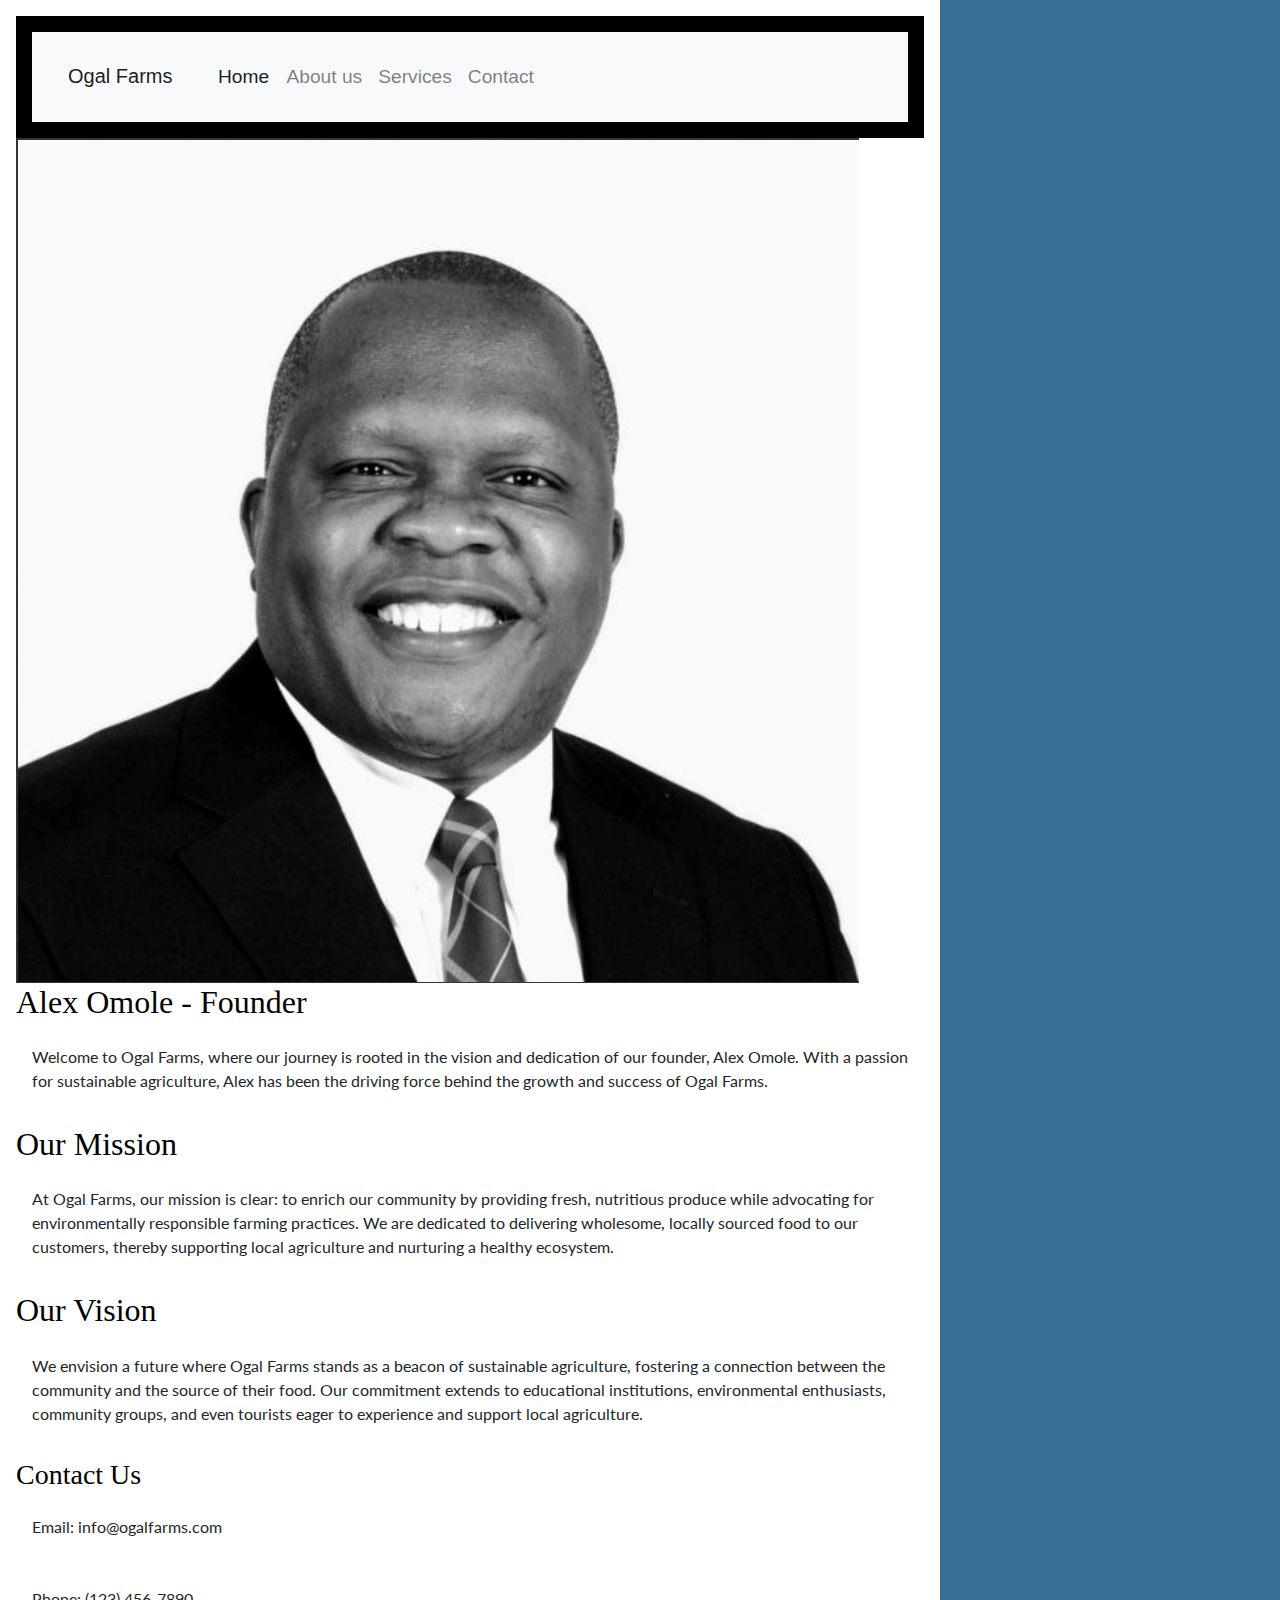
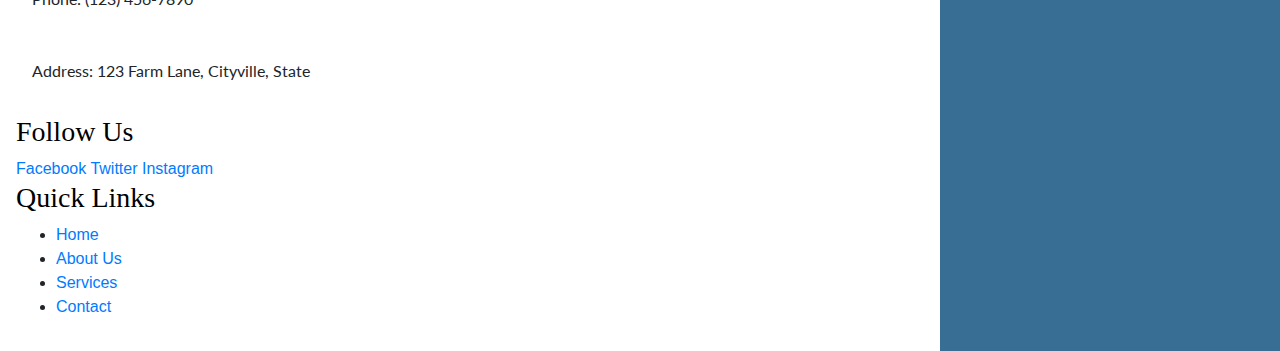
<file: about us.html>
<!doctype html>
<html lang="en-us">

<head>
    <meta charset="utf-8">
    <title>Ogal Farms</title>
    <link type="text/css" rel="stylesheet" href="site-plan.css">
    <link rel="stylesheet" href="https://stackpath.bootstrapcdn.com/bootstrap/4.4.1/css/bootstrap.min.css"
          integrity="sha384-Vkoo8x4CGsO3+Hhxv8T/Q5PaXtkKtu6ug5TOeNV6gBiFeWPGFN9MuhOf23Q9Ifjh" crossorigin="anonymous">
    <link href="https://fonts.googleapis.com/css2?family=Abril+Fatface&family=Open+Sans:wght@400;600&display=swap"
          rel="stylesheet"/>
</head>
<body>
<header>
    <nav class="navbar navbar-expand-lg navbar-light bg-light">
        <a class="navbar-brand" href="#">Ogal Farms</a>
        <button class="navbar-toggler" type="button" data-toggle="collapse" data-target="#navbarNavDropdown"
                aria-controls="navbarNavDropdown" aria-expanded="false" aria-label="Toggle navigation">
            <span class="navbar-toggler-icon"></span>
        </button>
        <div class="collapse navbar-collapse" id="navbarNavDropdown">
            <ul class="navbar-nav">
                <li class="nav-item active">
                    <a class="nav-link" href="index.html">Home <span class="sr-only">(current)</span></a>
                </li>
                <li class="nav-item">
                    <a class="nav-link" href="site-plan.html">About us</a>
                </li>
                <li class="nav-item">
                    <a class="nav-link" href="services.html">Services</a>
                </li>
                <li class="nav-item">
                    <a class="nav-link" href="form.html">Contact</a>
                </li>
            </ul>
        </div>
    </nav>
</header>
<section class="about-section">
    <div class="founder-info">
        <img src="images/founder.png" alt="Alex Omole - Founder">
        <h2>Alex Omole - Founder</h2>
        <p>Welcome to Ogal Farms, where our journey is rooted in the vision and dedication of our founder, Alex Omole. With a passion for sustainable agriculture, Alex has been the driving force behind the growth and success of Ogal Farms.</p>
    </div>
    <div class="mission-vision">
        <h2>Our Mission</h2>
        <p>At Ogal Farms, our mission is clear: to enrich our community by providing fresh, nutritious produce while advocating for environmentally responsible farming practices. We are dedicated to delivering wholesome, locally sourced food to our customers, thereby supporting local agriculture and nurturing a healthy ecosystem.</p>
        <h2>Our Vision</h2>
        <p>We envision a future where Ogal Farms stands as a beacon of sustainable agriculture, fostering a connection between the community and the source of their food. Our commitment extends to educational institutions, environmental enthusiasts, community groups, and even tourists eager to experience and support local agriculture.</p>
    </div>
</section>
      
  <footer>
    <div class="footer-container">
        <div class="contact-info">
            <h3>Contact Us</h3>
            <p>Email: info@ogalfarms.com</p>
            <p>Phone: (123) 456-7890</p>
            <p>Address: 123 Farm Lane, Cityville, State</p>
        </div>
        <div class="social-media">
            <h3>Follow Us</h3>
            <!-- Add your social media icons and links here -->
            <a href="#" class="social-icon">Facebook</a>
            <a href="#" class="social-icon">Twitter</a>
            <a href="#" class="social-icon">Instagram</a>
        </div>
        <div class="quick-links">
            <h3>Quick Links</h3>
            <ul>
                <li><a href="index.html">Home</a></li>
                <li><a href="site-plan.html">About Us</a></li>
                <li><a href="services.html">Services</a></li>
                <li><a href="form.html">Contact</a></li>
            </ul>
        </div>
    </div>
</footer>
</body>
</html>
</file>
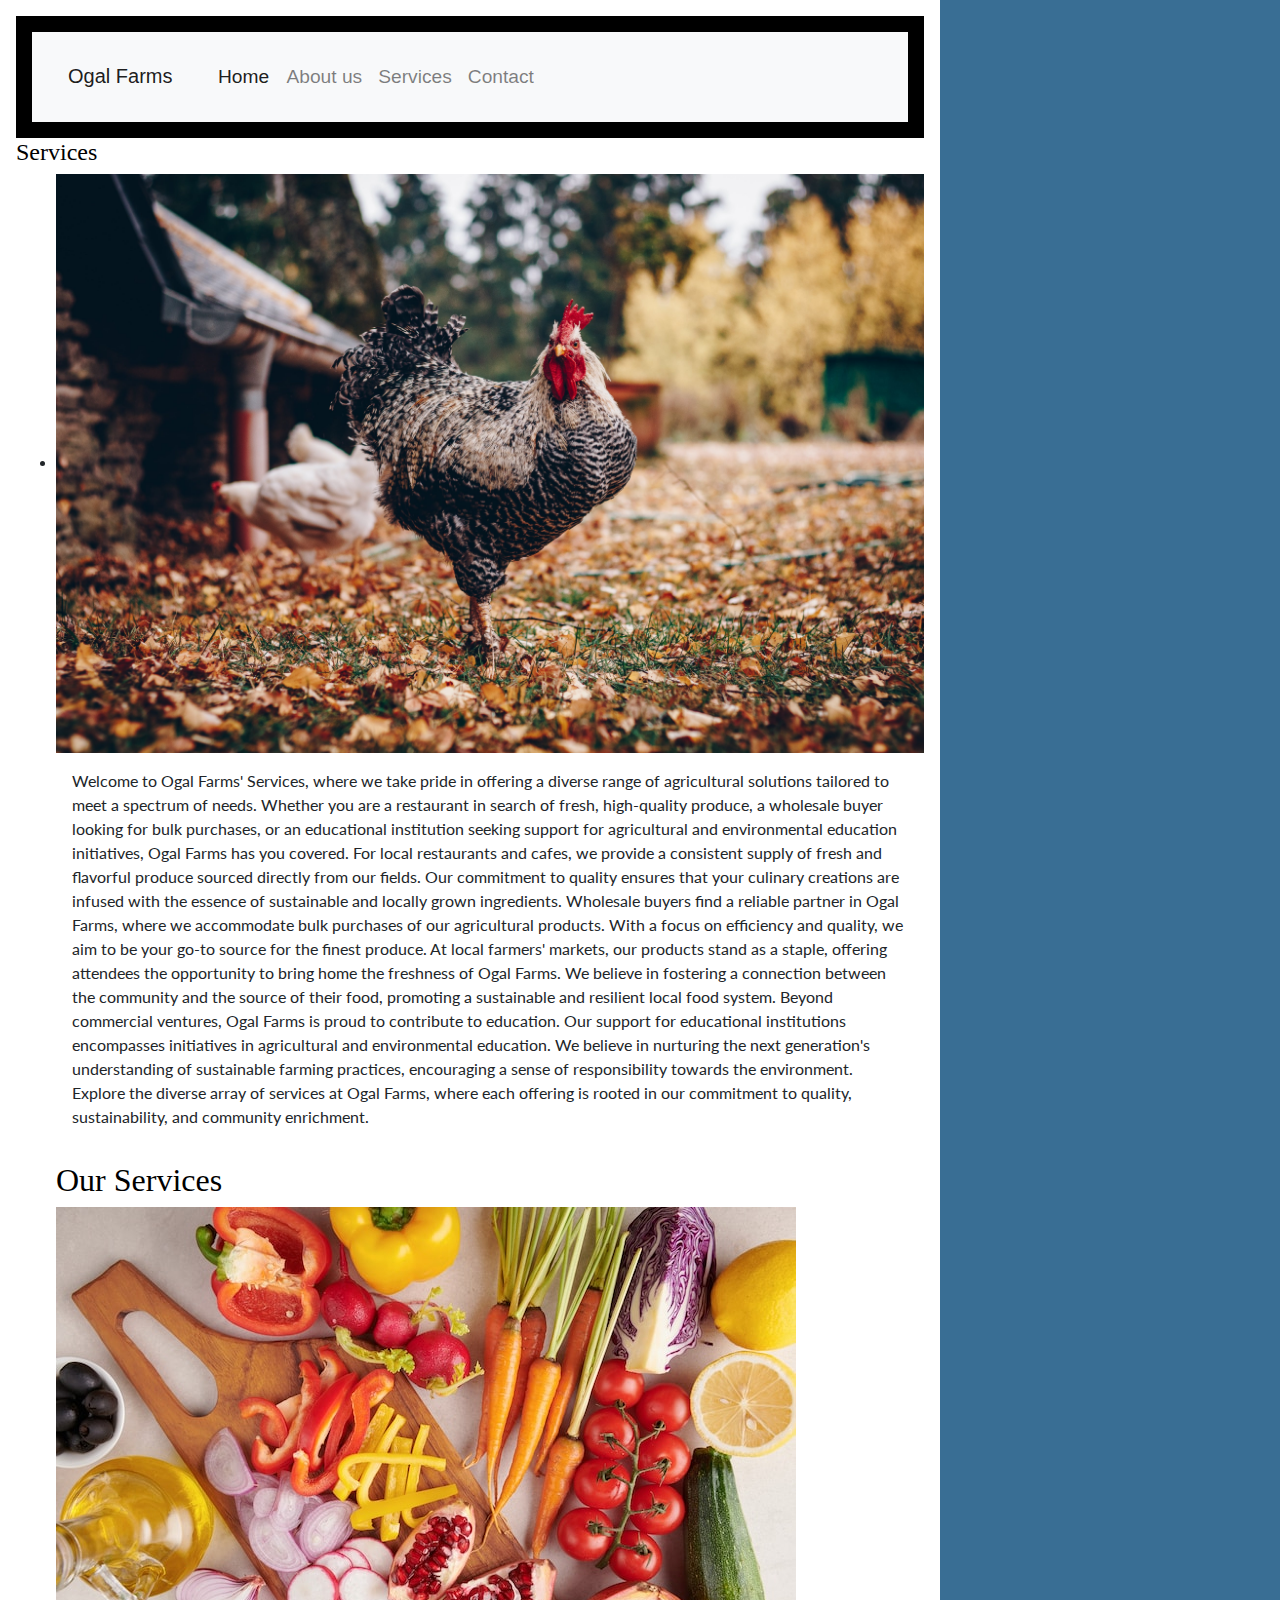
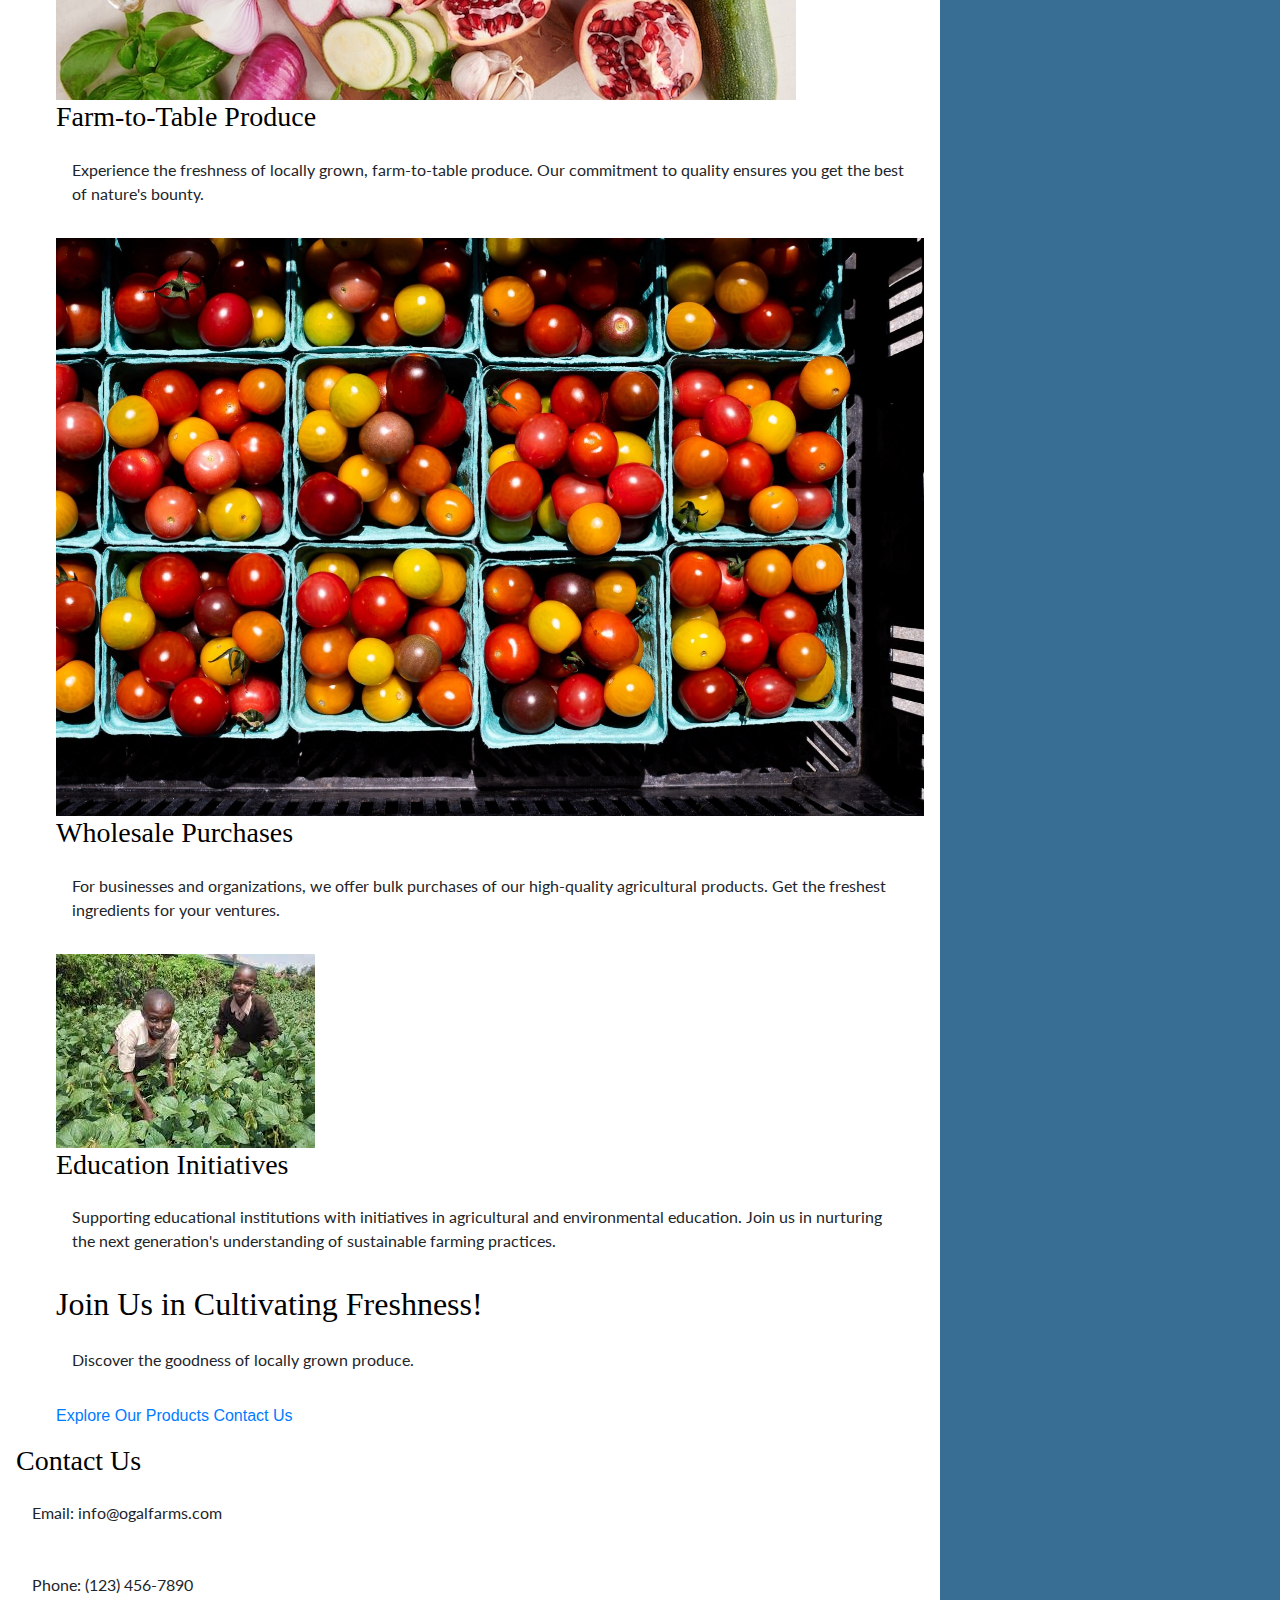
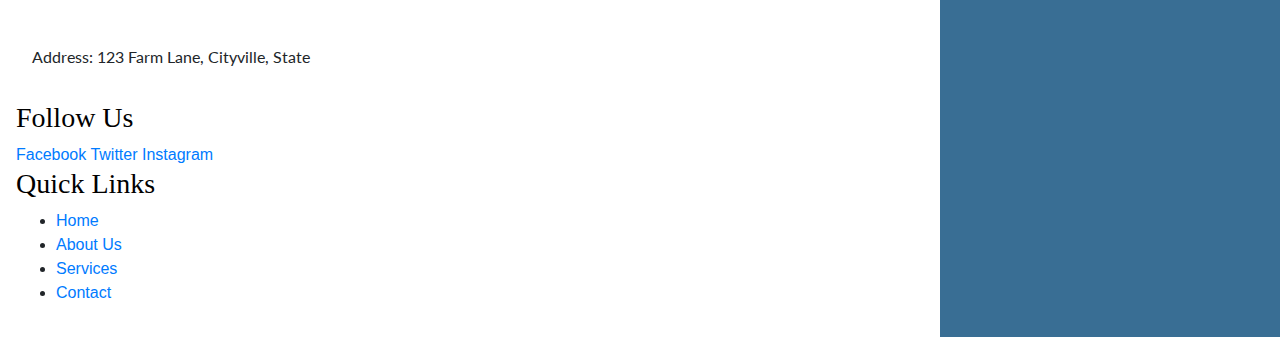
<file: services.html>
<!DOCTYPE html>
<html lang="en-us">

<head>
    <meta charset="utf-8">
    <title>Ogal Farms</title>
    <link type="text/css" rel="stylesheet" href="site-plan.css">
    <link rel="stylesheet" href="https://stackpath.bootstrapcdn.com/bootstrap/4.4.1/css/bootstrap.min.css"
          integrity="sha384-Vkoo8x4CGsO3+Hhxv8T/Q5PaXtkKtu6ug5TOeNV6gBiFeWPGFN9MuhOf23Q9Ifjh" crossorigin="anonymous">
    <link href="https://fonts.googleapis.com/css2?family=Abril+Fatface&family=Open+Sans:wght@400;600&display=swap"
          rel="stylesheet"/>
</head>

<body>
    <header>
        <!-- Your header content, including navigation -->
        <nav class="navbar navbar-expand-lg navbar-light bg-light">
            <a class="navbar-brand" href="#">Ogal Farms</a>
            <button class="navbar-toggler" type="button" data-toggle="collapse" data-target="#navbarNavDropdown"
                    aria-controls="navbarNavDropdown" aria-expanded="false" aria-label="Toggle navigation">
                <span class="navbar-toggler-icon"></span>
            </button>
            <div class="collapse navbar-collapse" id="navbarNavDropdown">
                <ul class="navbar-nav">
                    <li class="nav-item active">
                        <a class="nav-link" href="index.html">Home <span class="sr-only">(current)</span></a>
                    </li>
                    <li class="nav-item">
                        <a class="nav-link" href="site-plan.html">About us</a>
                    </li>
                    <li class="nav-item">
                        <a class="nav-link" href="services.html">Services</a>
                    </li>
                    <li class="nav-item">
                        <a class="nav-link" href="form.html">Contact</a>
                    </li>
                </ul>
            </div>
        </nav>
    </header>
    
  
  
    <section class="services-section">
        <h4>Services</h4>
    <ul>
        <li><img src="images/services.jpg" alt="image for page3"></li>
    <p>

        Welcome to Ogal Farms' Services, where we take pride in offering a diverse range of agricultural solutions tailored to meet a spectrum of needs. Whether you are a restaurant in search of fresh, high-quality produce, a wholesale buyer looking for bulk purchases, or an educational institution seeking support for agricultural and environmental education initiatives, Ogal Farms has you covered.

        For local restaurants and cafes, we provide a consistent supply of fresh and flavorful produce sourced directly from our fields. Our commitment to quality ensures that your culinary creations are infused with the essence of sustainable and locally grown ingredients.
        
        Wholesale buyers find a reliable partner in Ogal Farms, where we accommodate bulk purchases of our agricultural products. With a focus on efficiency and quality, we aim to be your go-to source for the finest produce.
        
        At local farmers' markets, our products stand as a staple, offering attendees the opportunity to bring home the freshness of Ogal Farms. We believe in fostering a connection between the community and the source of their food, promoting a sustainable and resilient local food system.
        
        Beyond commercial ventures, Ogal Farms is proud to contribute to education. Our support for educational institutions encompasses initiatives in agricultural and environmental education. We believe in nurturing the next generation's understanding of sustainable farming practices, encouraging a sense of responsibility towards the environment.
        
        Explore the diverse array of services at Ogal Farms, where each offering is rooted in our commitment to quality, sustainability, and community enrichment.    </p>
        <h2>Our Services</h2>
        <div class="services-grid">
            <div class="service-card">
                <img src="images/service1.jpeg" alt="Service 1">
                <h3>Farm-to-Table Produce</h3>
                <p>Experience the freshness of locally grown, farm-to-table produce. Our commitment to quality ensures you get the best of nature's bounty.</p>
            </div>
            <div class="service-card">
                <img src="images/service2.jpg" alt="Service 2">
                <h3>Wholesale Purchases</h3>
                <p>For businesses and organizations, we offer bulk purchases of our high-quality agricultural products. Get the freshest ingredients for your ventures.</p>
            </div>
            <div class="service-card">
                <img src="images/service3.jpg" alt="Service 3">
                <h3>Education Initiatives</h3>
                <p>Supporting educational institutions with initiatives in agricultural and environmental education. Join us in nurturing the next generation's understanding of sustainable farming practices.</p>
            </div>
        </div>
        <section class="call-to-action">
            <div class="cta-container">
                <h2>Join Us in Cultivating Freshness!</h2>
                <p>Discover the goodness of locally grown produce.</p>
                <div class="cta-buttons">
                    <a href="#explore-products" class="cta-button">Explore Our Products</a>
                    <a href="form.html" class="cta-button">Contact Us</a>
                </div>
            </div>
        </section>
        </Section>
    <footer>
        <div class="footer-container">
            <div class="contact-info">
                <h3>Contact Us</h3>
                <p>Email: info@ogalfarms.com</p>
                <p>Phone: (123) 456-7890</p>
                <p>Address: 123 Farm Lane, Cityville, State</p>
            </div>
            <div class="social-media">
                <h3>Follow Us</h3>
                <!-- Add your social media icons and links here -->
                <a href="#" class="social-icon">Facebook</a>
                <a href="#" class="social-icon">Twitter</a>
                <a href="#" class="social-icon">Instagram</a>
            </div>
            <div class="quick-links">
                <h3>Quick Links</h3>
                <ul>
                    <li><a href="index.html">Home</a></li>
                    <li><a href="site-plan.html">About Us</a></li>
                    <li><a href="services.html">Services</a></li>
                    <li><a href="form.html">Contact</a></li>
                </ul>
            </div>
        </div>
    </footer>
    </body>
</html>
</file>
<file: site-plan.css>
/* if you are using any Google fonts change the font names below to your fonts. 
Any spaces in your font name should be replaced with a +. 
Fonts are separated by a | */
@import url('https://fonts.googleapis.com/css?family=IM+Fell+French+Canon+SC|Lato');

:root {
  /* change the values below to your colors from your palette */
  --primary-color: #396E94;
  --secondary-color: #E7C24F;
  --accent1-color: #A43312;
  --accent2-color: white;

  /* change the values below to your chosen font(s) */
  --heading-font: "IM Fell French Canon SC";
  --paragraph-font: Lato, Helvetica, sans-serif;

  /* these colors below should be chosen from among your palette colors above */
  --headline-color-on-white: black;  /* headlines on a white background */ 
  --headline-color-on-color: white; /* headlines on a colored background */ 
  --paragraph-color-on-white: black; /* paragraph text on a white background */ 
  --paragraph-color-on-color: white; /* paragraph text on a colored background */ 
  --paragraph-background-color: black;
  --nav-link-color: #396E94;
  --nav-background-color: #E7C24F;
  --nav-hover-link-color: #E7C24F;
  --nav-hover-background-color: #396E94;
}


/*  Look around below...but DON'T CHANGE ANYTHING! */
html {
  background-color: var(--primary-color);
}
body {
  max-width: 940px;
  margin: 0 auto;
  background-color: white;
  padding: 1em;
}
img {
  max-width: 100%;
}
h1, h2, h3, h4, h5, h6 {
  font-family: var(--heading-font);
  color: var(--headline-color-on-white);
}
header {
  padding: 1em;
  text-align: center;
  color: var(--paragraph-color-on-color);
  background-color: var(--paragraph-background-color);
}
header > h1, header > h2 {
  color: var(--headline-color-on-color);
}

p {
  font-family: var(--paragraph-font);
  color: var(--paragraph-color);
  padding: 1em;
}

.colors {
  width: 100%;
  min-width: 350px;
  margin: auto;
  text-align: center;
}
.colors th {
  background-color: #999;
}
.colors td{
  width: 25%;
  height: 3em;
}

.primary {
  background-color: var(--primary-color);
}
.secondary {
  background-color: var(--secondary-color);
}
.accent1 {
  background-color: var(--accent1-color);
}
.accent2{
  background-color: var(--accent2-color);
}

p.colored {
  background-color: var(--paragraph-background-color);
  color: var(--paragraph-color-on-color);
}

nav {
  background-color: var(--nav-background-color);
  line-height: 3em;
  text-align: center;
  font-size: 1.2em;
}
nav > ul {
  list-style-type: none;
  display: flex;

}
nav a {
  padding:1em;
  min-width: 70px;
}
nav a:link, nav a:visited {
  color: var(--nav-link-color);
}
nav a:hover {
  color: var(--nav-hover-link-color);
  background-color: var(--nav-hover-background-color);
}

.sitemap {
  display: grid;
  justify-content: center;

  grid-template-columns: repeat(6, 15%);
  grid-template-rows: 3em 1.5em 1.5em 3em;
  grid-template-areas: ". . home home . ."
    ". . . top . ."
    ". left left right right ."
    "page2 page2 . . page3 page3";
}
.sitemap > div {

  text-align: center;

}
.sm-home {
  grid-area: home;
  background-color: #999;
  line-height: 3em;
}
.sm-about {
  grid-area: page2;
  background-color: #999;
  line-height: 3em;
}
.sm-services {
  grid-area: page3;
  background-color: #999;
  line-height: 3em;
}

.top {
  grid-area: top;
  border-left: 1px solid;
}

.left {
  grid-area: left;
  border-top: 1px solid;
  border-left: 1px solid;
}

.right {
  grid-area: right;
  border-top: 1px solid;
  border-right: 1px solid;
}
</file>
